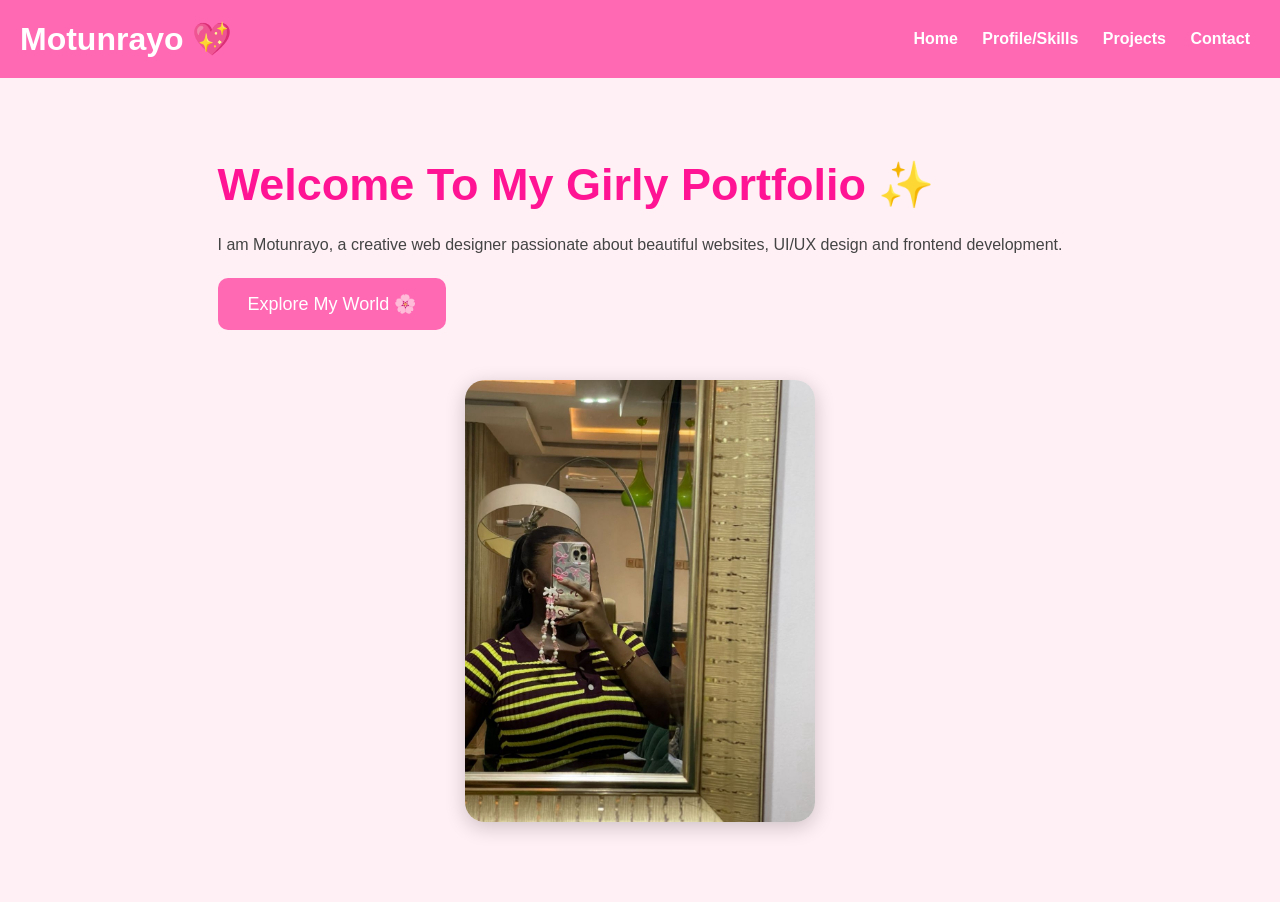
<file: index.html>
<!DOCTYPE html>
<html lang="en">
<head>
    <meta charset="UTF-8" />
    <meta name="viewport" content="width=device-width, initial-scale=1.0"/>
    <title>Motunrayo Portfolio</title>
    <link rel="stylesheet" href="style.css">

</head>
<body>

    <header>
        <h1>Motunrayo 💖</h1>

        <nav>
            <a href="index.html">Home</a>
            <a href="profile.html">Profile/Skills</a>
            <a href="projects.html">Projects</a>
            <a href="contact.html">Contact</a>
        </nav>
    </header>

    <section class="hero">
        <div class="hero-text">
            <h2>Welcome To My Girly Portfolio ✨</h2>

            <p>
                I am Motunrayo, a creative web designer passionate about
                beautiful websites, UI/UX design and frontend development.
            </p>

            <button>Explore My World 🌸</button>
        </div>

        <img src="images/MOTUN.jpeg" alt="">
    </section>

</body>
</html>
</file>
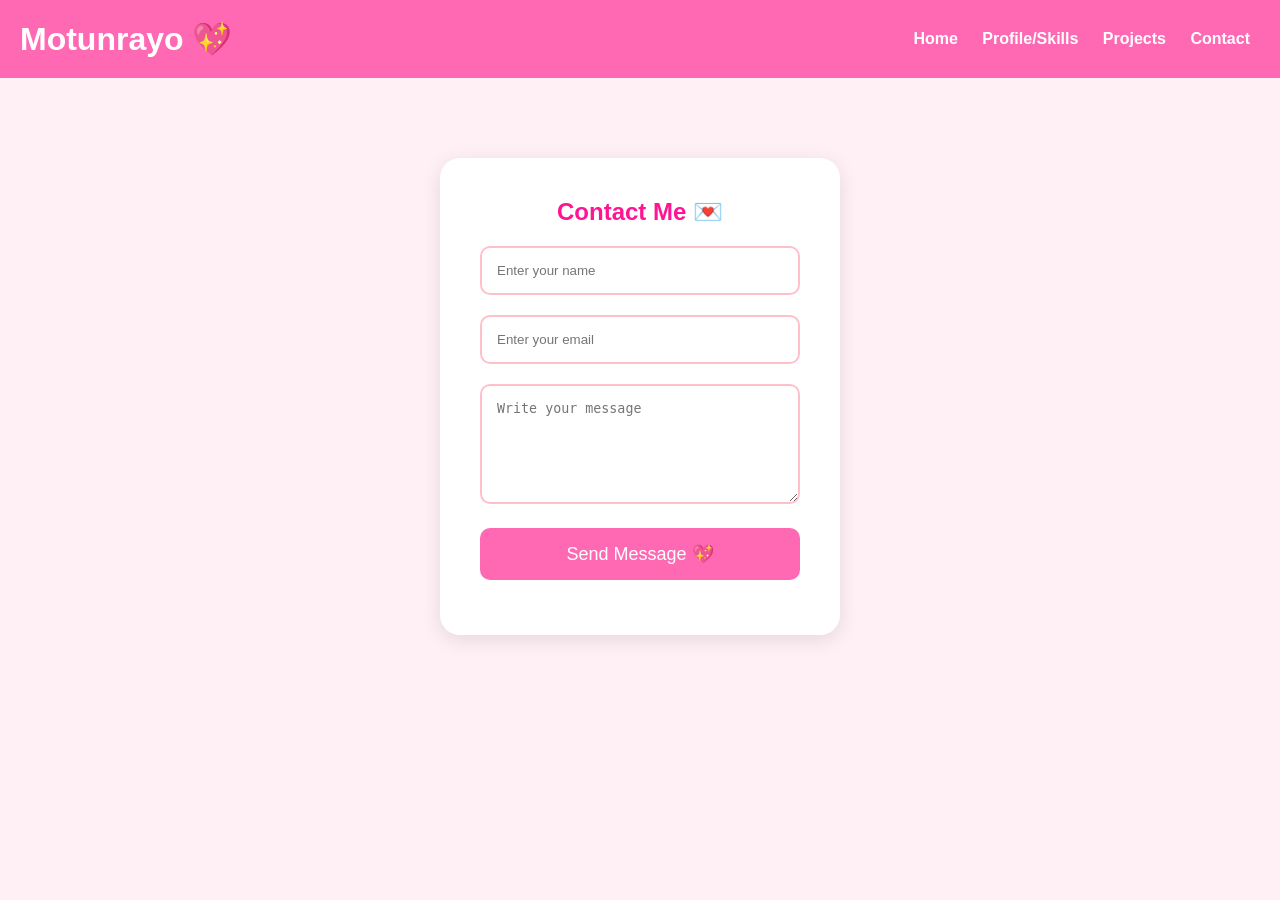
<file: contact.html>
<!DOCTYPE html>
<html lang="en">
<head>
    <meta charset="UTF-8">
    <meta name="viewport" content="width=device-width, initial-scale=1.0">
    <title>Contact</title>
    <link rel="stylesheet" href="style.css">
</head>
<body>

<header>
    <h1>Motunrayo 💖</h1>

    <nav>
        <a href="index.html">Home</a>
        <a href="profile.html">Profile/Skills</a>
        <a href="projects.html">Projects</a>
        <a href="contact.html">Contact</a>
    </nav>
</header>

<section class="contact">

    <form id="contactForm">

        <h2>Contact Me 💌</h2>

        <input type="text" id="name" placeholder="Enter your name">

        <input type="email" id="email" placeholder="Enter your email">

        <textarea id="message" placeholder="Write your message"></textarea>

        <button type="submit">Send Message 💖</button>

        <p id="error"></p>

    </form>

</section>

<script src="script.js"></script>

</body>
</html>
</file>
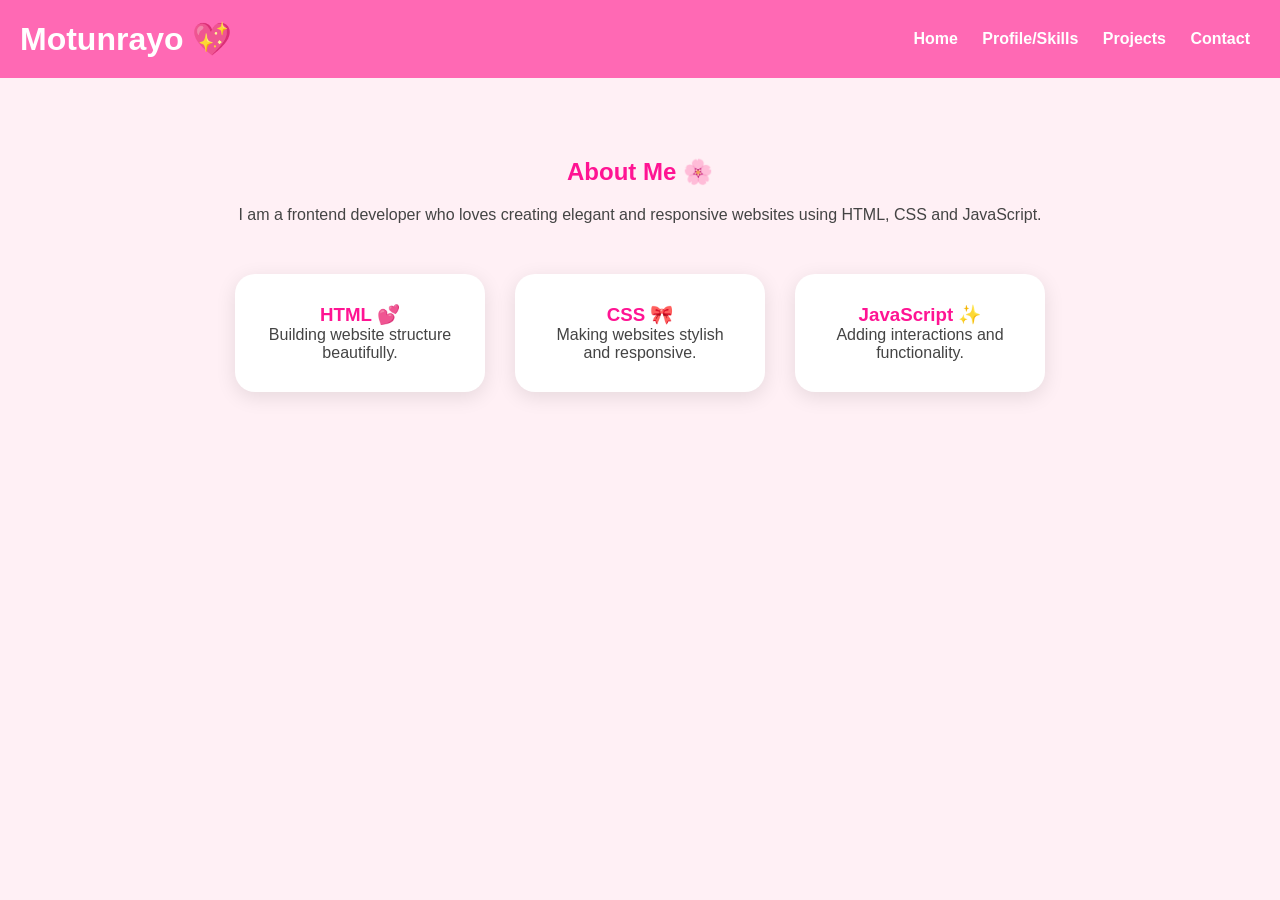
<file: profile.html>
<!DOCTYPE html>
<html lang="en">
<head>
    <meta charset="UTF-8">
    <meta name="viewport" content="width=device-width, initial-scale=1.0">
    <title>Profile</title>
    <link rel="stylesheet" href="style.css">
</head>
<body>

<header>
    <h1>Motunrayo 💖</h1>

    <nav>
        <a href="index.html">Home</a>
        <a href="profile.html">Profile/Skills</a>
        <a href="projects.html">Projects</a>
        <a href="contact.html">Contact</a>
    </nav>
</header>

<section class="profile">

    <h2>About Me 🌸</h2>

    <p>
        I am a frontend developer who loves creating elegant and responsive
        websites using HTML, CSS and JavaScript.
    </p>

    <div class="skills">

        <div class="card">
            <h3>HTML 💕</h3>
            <p>Building website structure beautifully.</p>
        </div>

        <div class="card">
            <h3>CSS 🎀</h3>
            <p>Making websites stylish and responsive.</p>
        </div>

        <div class="card">
            <h3>JavaScript ✨</h3>
            <p>Adding interactions and functionality.</p>
        </div>

    </div>

</section>

</body>
</html>
</file>
<file: style.css>
*{
    margin: 0;
    padding: 0;
    box-sizing: border-box;
}

body{
    font-family: Arial;
    background: #fff0f5;
    color: #444;
}

/* HEADER */

header{
    background: #ff69b4;
    padding: 20px;
    display: flex;
    justify-content: space-between;
    align-items: center;
}

header h1{
    color: white;
}

nav a{
    color: white;
    text-decoration: none;
    margin: 10px;
    font-weight: bold;
}

nav a:hover{
    color: pink;
}

/* HERO */

.hero{
    display: flex;
    justify-content: center;
    align-items: center;
    gap: 50px;
    padding: 80px;
    flex-wrap: wrap;
}

.hero img{
    width: 350px;
    border-radius: 20px;
    box-shadow: 0 5px 20px rgba(0,0,0,0.2);
}

.hero-text h2{
    font-size: 45px;
    color: #ff1493;
}

.hero-text p{
    margin-top: 20px;
    line-height: 1.7;
}

.hero button{
    margin-top: 20px;
    padding: 15px 30px;
    border: none;
    background: #ff69b4;
    color: white;
    border-radius: 10px;
    cursor: pointer;
    font-size: 18px;
}

.hero button:hover{
    background: #ff1493;
}

/* PROFILE */

.profile{
    padding: 80px;
    text-align: center;
}

.profile h2{
    color: #ff1493;
    margin-bottom: 20px;
}

.skills{
    margin-top: 50px;
    display: flex;
    justify-content: center;
    gap: 30px;
    flex-wrap: wrap;
}

.card{
    background: white;
    width: 250px;
    padding: 30px;
    border-radius: 20px;
    box-shadow: 0 5px 20px rgba(0,0,0,0.1);
}

.card h3{
    color: #ff1493;
}

/* PROJECTS */

.projects{
    padding: 80px;
    text-align: center;
}

.projects h2{
    color: #ff1493;
    margin-bottom: 50px;
}

.project-container{
    display: flex;
    flex-wrap: wrap;
    justify-content: center;
    gap: 30px;
}

.project-card{
    background: white;
    width: 300px;
    border-radius: 20px;
    overflow: hidden;
    box-shadow: 0 5px 20px rgba(0,0,0,0.1);
}

.project-card img{
    width: 100%;
    height: 200px;
    object-fit: cover;
}

.project-card h3{
    padding: 20px;
    color: #ff1493;
}

/* CONTACT */

.contact{
    display: flex;
    justify-content: center;
    align-items: center;
    padding: 80px;
}

form{
    background: white;
    padding: 40px;
    width: 400px;
    border-radius: 20px;
    box-shadow: 0 5px 20px rgba(0,0,0,0.1);
}

form h2{
    text-align: center;
    color: #ff1493;
    margin-bottom: 20px;
}

input,
textarea{
    width: 100%;
    padding: 15px;
    margin-bottom: 20px;
    border: 2px solid pink;
    border-radius: 10px;
}

textarea{
    height: 120px;
}

form button{
    width: 100%;
    padding: 15px;
    background: #ff69b4;
    border: none;
    color: white;
    border-radius: 10px;
    font-size: 18px;
    cursor: pointer;
}

form button:hover{
    background: #ff1493;
}

#error{
    text-align: center;
    color: red;
    margin-top: 15px;
}

/* RESPONSIVE */

@media(max-width:768px){

    header{
        flex-direction: column;
    }

    .hero{
        padding: 40px;
        text-align: center;
    }

    .hero-text h2{
        font-size: 32px;
    }

}
</file>
